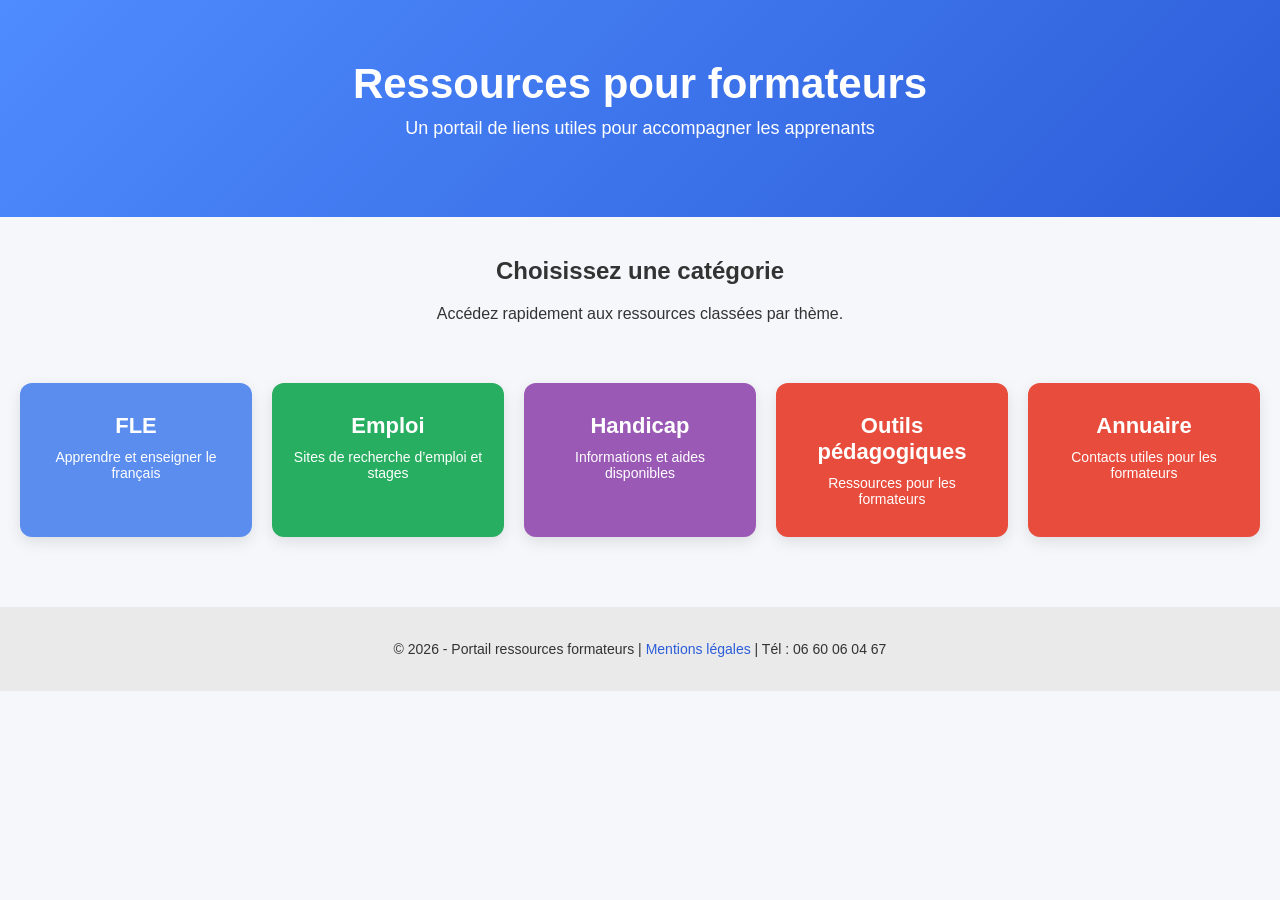
<file: index.html>
<!DOCTYPE html>
<html lang="fr">
<head>
<meta charset="UTF-8">
<title>Ressources pour formateurs</title>
<link rel="stylesheet" href="style.css">
<meta name="robots" content="noindex, nofollow">
<meta name="googlebot" content="noindex, nofollow">
</head>
<body>

<header class="site-header">
    <h1>Ressources pour formateurs</h1>
    <p>Un portail de liens utiles pour accompagner les apprenants</p>
</header>

<main>
<section class="intro">
    <h2>Choisissez une catégorie</h2>
    <p>Accédez rapidement aux ressources classées par thème.</p>
</section>

<section class="categories">
    <a href="fle.html" class="category fle">
        <h3>FLE</h3>
        <p>Apprendre et enseigner le français</p>
    </a>
    <a href="emploi.html" class="category emploi">
        <h3>Emploi</h3>
        <p>Sites de recherche d’emploi et stages</p>
    </a>
    <a href="handicap.html" class="category handicap">
        <h3>Handicap</h3>
        <p>Informations et aides disponibles</p>
    </a>
    <a href="outils.html" class="category outils">
        <h3>Outils pédagogiques</h3>
        <p>Ressources pour les formateurs</p>
    </a>
    <a href="annuaire.html" class="category outils">
<h3>Annuaire</h3>
<p>Contacts utiles pour les formateurs</p>
</a>
</section>
</main>

<footer>
    <p>© 2026 - Portail ressources formateurs | 
    <a href="mentions.html">Mentions légales</a> | Tél : 06 60 06 04 67</p>
</footer>

</body>
</html>
</file>
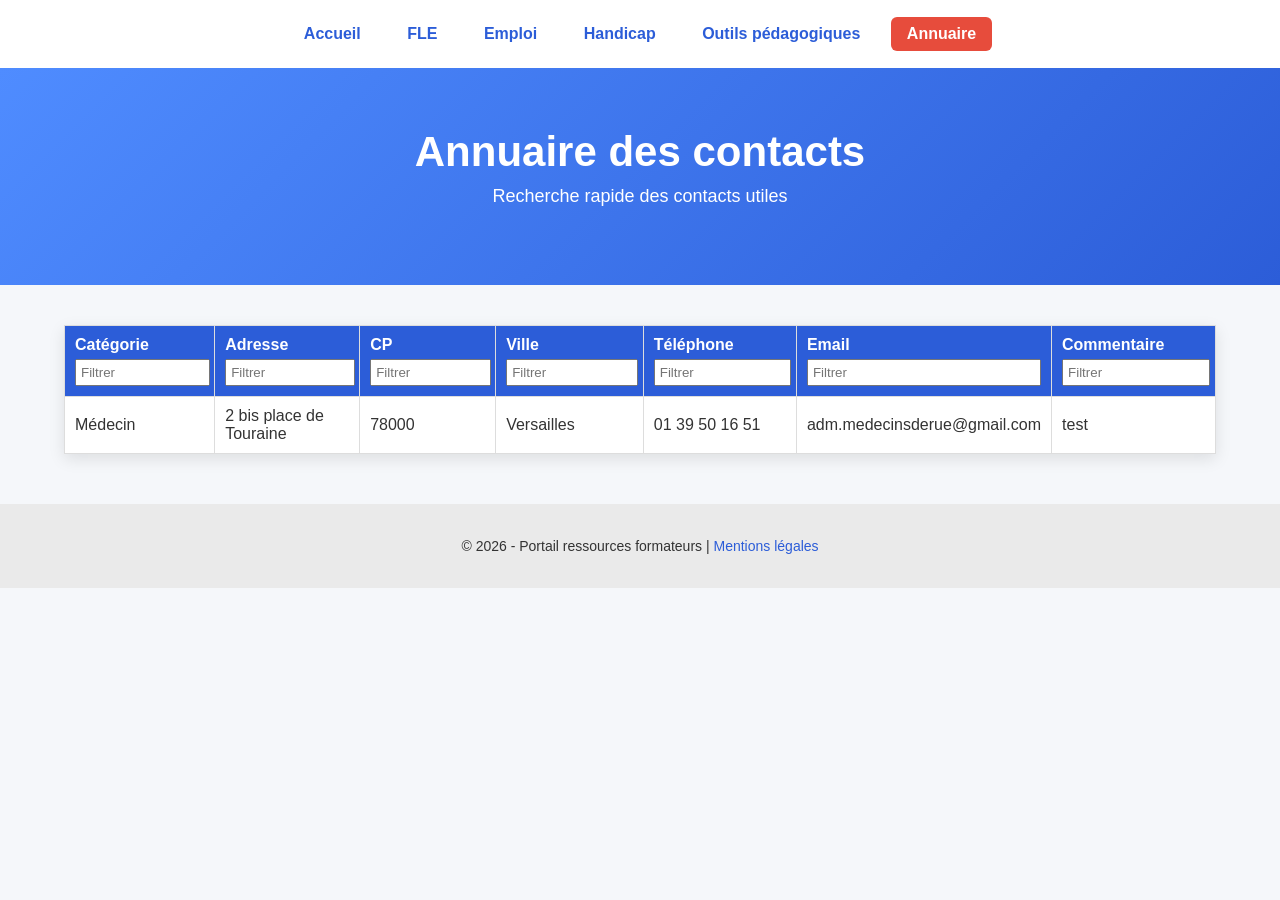
<file: annuaire.html>
<!DOCTYPE html>
<html lang="fr">

<head>
<meta charset="UTF-8">
<title>Annuaire</title>
<link rel="stylesheet" href="style.css">

<meta name="robots" content="noindex, nofollow">
<meta name="googlebot" content="noindex, nofollow">
</head>

<body>

<nav class="main-nav">
<a href="index.html">Accueil</a>
<a href="fle.html">FLE</a>
<a href="emploi.html">Emploi</a>
<a href="handicap.html">Handicap</a>
<a href="outils.html">Outils pédagogiques</a>
<a href="annuaire.html" class="active">Annuaire</a>
</nav>

<header class="site-header">
<a href="index.html" class="site-title">
<h1>Annuaire des contacts</h1>
</a>
<p>Recherche rapide des contacts utiles</p>
</header>

<main>

<table id="annuaire" class="annuaire-table">

<thead>
<tr>
<th>Catégorie<br><input type="text" onkeyup="filterTable(0)" placeholder="Filtrer"></th>
<th>Adresse<br><input type="text" onkeyup="filterTable(1)" placeholder="Filtrer"></th>
<th>CP<br><input type="text" onkeyup="filterTable(2)" placeholder="Filtrer"></th>
<th>Ville<br><input type="text" onkeyup="filterTable(3)" placeholder="Filtrer"></th>
<th>Téléphone<br><input type="text" onkeyup="filterTable(4)" placeholder="Filtrer"></th>
<th>Email<br><input type="text" onkeyup="filterTable(5)" placeholder="Filtrer"></th>
<th>Commentaire<br><input type="text" onkeyup="filterTable(6)" placeholder="Filtrer"></th>
</tr>
</thead>

<tbody>
</tbody>

</table>

</main>

<footer>
<p>© 2026 - Portail ressources formateurs |
<a href="mentions.html">Mentions légales</a></p>
</footer>

<script>

fetch("contacts.csv")
.then(response => response.text())
.then(data => {

let rows = data.split("\n").slice(1);
let tbody = document.querySelector("#annuaire tbody");

rows.forEach(row => {

row = row.trim();
if(row === "") return;

let cols = row.split(",");
let tr = document.createElement("tr");

cols.forEach(col => {

let td = document.createElement("td");
td.textContent = col.trim();
tr.appendChild(td);

});

tbody.appendChild(tr);

});

});

function filterTable(col){

let input = document.querySelectorAll("thead input")[col];
let filter = input.value.toLowerCase();
let rows = document.querySelectorAll("#annuaire tbody tr");

rows.forEach(row => {

let cell = row.children[col];

if(cell.textContent.toLowerCase().includes(filter)){
row.style.display = "";
}else{
row.style.display = "none";
}

});

}

</script>

</body>
</html>
</file>
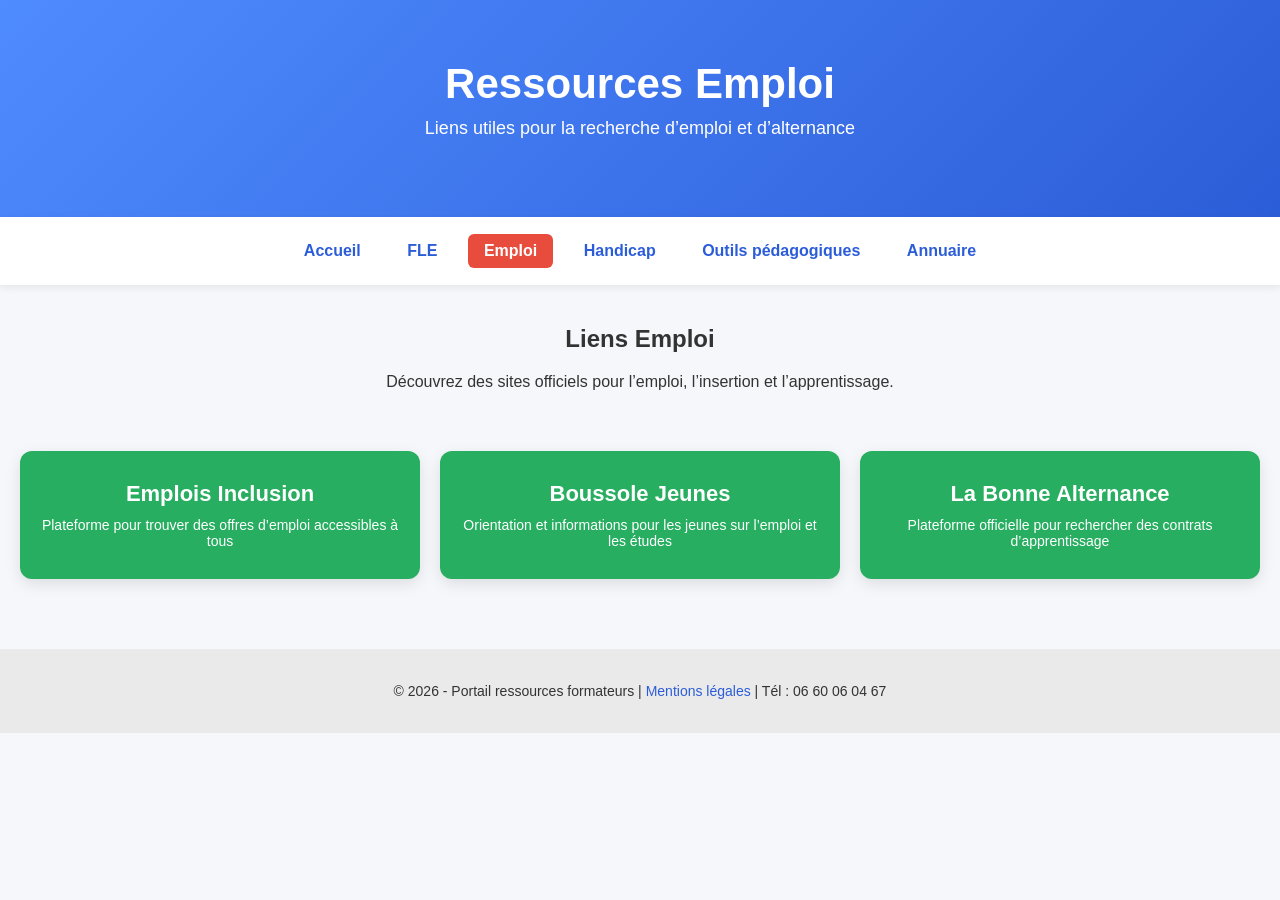
<file: emploi.html>
<!DOCTYPE html>
<html lang="fr">
<head>
<meta charset="UTF-8">
<title>Ressources Emploi - Formateurs</title>
<link rel="stylesheet" href="style.css">
<meta name="robots" content="noindex, nofollow">
<meta name="googlebot" content="noindex, nofollow">
</head>

<body>

<header class="site-header">
<h1>Ressources Emploi</h1>
<p>Liens utiles pour la recherche d’emploi et d’alternance</p>
</header>

<nav class="main-nav">
<a href="index.html">Accueil</a>
<a href="fle.html">FLE</a>
<a href="emploi.html" class="active">Emploi</a>
<a href="handicap.html">Handicap</a>
<a href="outils.html">Outils pédagogiques</a>
<a href="annuaire.html">Annuaire</a>
</nav>

<main>
<section class="intro">
    <h2>Liens Emploi</h2>
    <p>Découvrez des sites officiels pour l’emploi, l’insertion et l’apprentissage.</p>
</section>

<section class="categories">
    <a href="https://emplois.inclusion.beta.gouv.fr/search/employers" class="category emploi" target="_blank">
        <h3>Emplois Inclusion</h3>
        <p>Plateforme pour trouver des offres d’emploi accessibles à tous</p>
    </a>

    <a href="https://boussole.jeunes.gouv.fr/" class="category emploi" target="_blank">
        <h3>Boussole Jeunes</h3>
        <p>Orientation et informations pour les jeunes sur l’emploi et les études</p>
    </a>

    <a href="https://labonnealternance.apprentissage.beta.gouv.fr/" class="category emploi" target="_blank">
        <h3>La Bonne Alternance</h3>
        <p>Plateforme officielle pour rechercher des contrats d’apprentissage</p>
    </a>
</section>
</main>

<footer>
    <p>© 2026 - Portail ressources formateurs | <a href="mentions.html">Mentions légales</a> | Tél : 06 60 06 04 67</p>
</footer>

</body>
</html>
</file>
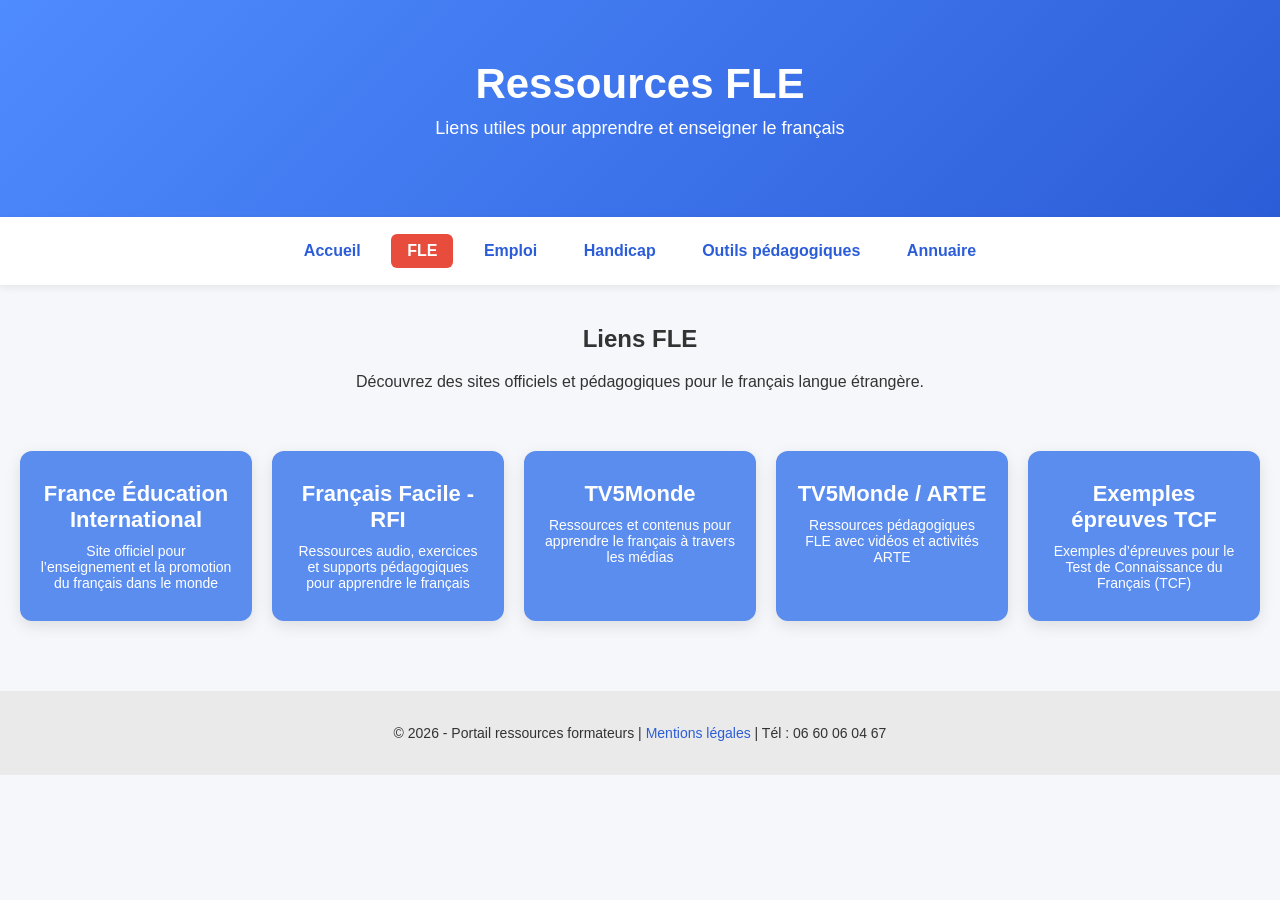
<file: fle.html>
<!DOCTYPE html>
<html lang="fr">
<head>
<meta charset="UTF-8">
<title>Ressources FLE - Formateurs</title>
<link rel="stylesheet" href="style.css">
<meta name="robots" content="noindex, nofollow">
<meta name="googlebot" content="noindex, nofollow">
</head>
<body>

<header class="site-header">
    <h1>Ressources FLE</h1>
    <p>Liens utiles pour apprendre et enseigner le français</p>
</header>
<nav class="main-nav">
<a href="index.html">Accueil</a>
<a href="fle.html"class="active">FLE</a>   
<a href="emploi.html">Emploi</a>
<a href="handicap.html">Handicap</a>
<a href="outils.html">Outils pédagogiques</a>
<a href="annuaire.html">Annuaire</a>
</nav>
<main>
<section class="intro">
    <h2>Liens FLE</h2>
    <p>Découvrez des sites officiels et pédagogiques pour le français langue étrangère.</p>
</section>

<section class="categories">
    <a href="https://www.france-education-international.fr/" class="category fle" target="_blank">
        <h3>France Éducation International</h3>
        <p>Site officiel pour l’enseignement et la promotion du français dans le monde</p>
    </a>

    <a href="https://francaisfacile.rfi.fr/fr/" class="category fle" target="_blank">
        <h3>Français Facile - RFI</h3>
        <p>Ressources audio, exercices et supports pédagogiques pour apprendre le français</p>
    </a>

    <a href="https://www.tv5monde.com/" class="category fle" target="_blank">
        <h3>TV5Monde</h3>
        <p>Ressources et contenus pour apprendre le français à travers les médias</p>
    </a>

    <a href="https://enseigner.tv5monde.com/fle/arte" class="category fle" target="_blank">
        <h3>TV5Monde / ARTE</h3>
        <p>Ressources pédagogiques FLE avec vidéos et activités ARTE</p>
    </a>

    <a href="https://www.france-education-international.fr/test/exemples-epreuves-tcf" class="category fle" target="_blank">
        <h3>Exemples épreuves TCF</h3>
        <p>Exemples d’épreuves pour le Test de Connaissance du Français (TCF)</p>
    </a>
</section>
</main>

<footer>
    <p>© 2026 - Portail ressources formateurs | <a href="mentions.html">Mentions légales</a> | Tél : 06 60 06 04 67</p>
</footer>

</body>
</html>
</file>
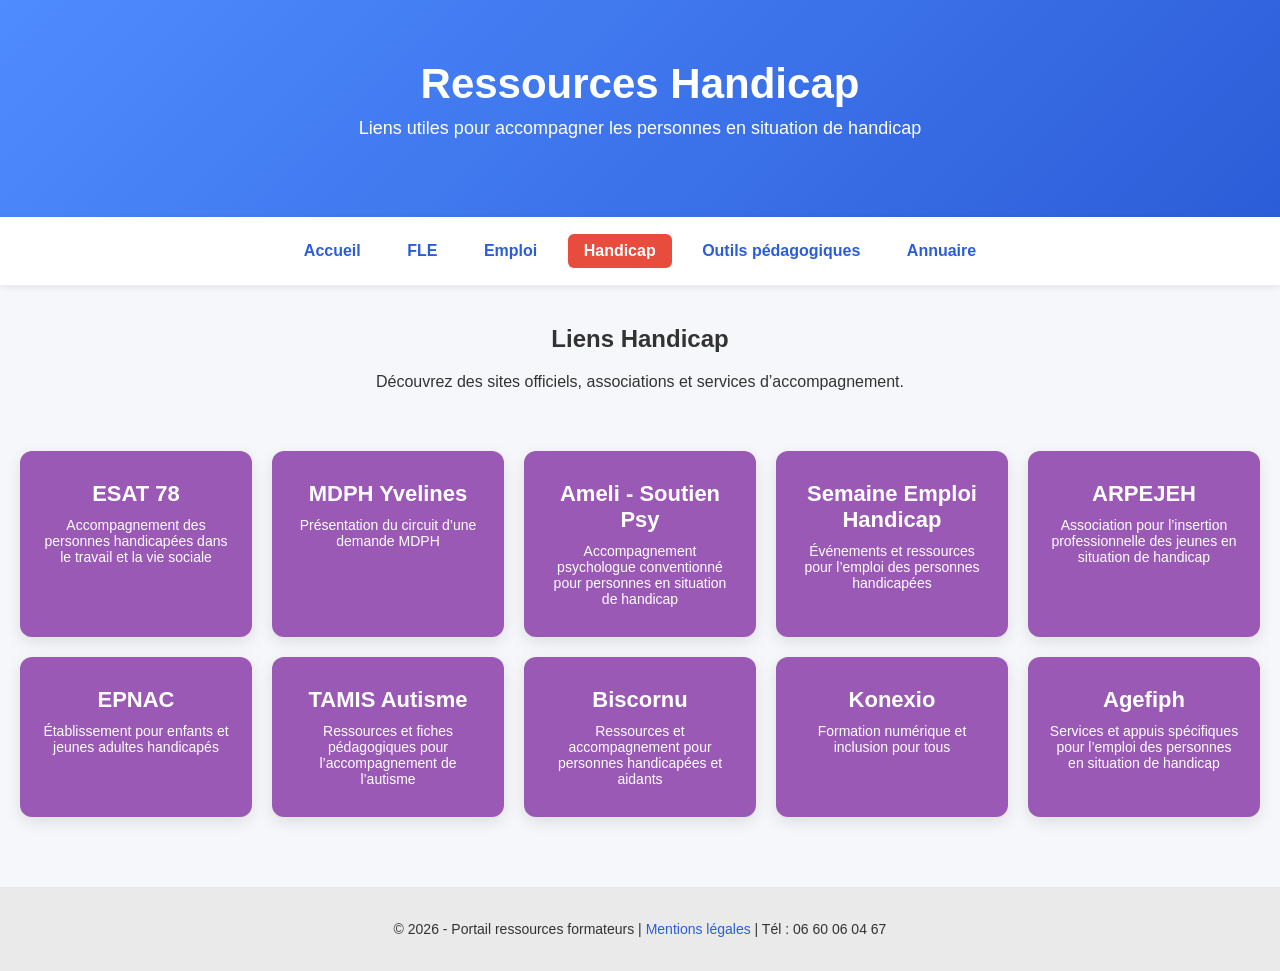
<file: handicap.html>
<!DOCTYPE html>
<html lang="fr">
<head>
<meta charset="UTF-8">
<title>Ressources Handicap - Formateurs</title>
<link rel="stylesheet" href="style.css">
<meta name="robots" content="noindex, nofollow">
<meta name="googlebot" content="noindex, nofollow">
</head>
<body>

<header class="site-header">
    <h1>Ressources Handicap</h1>
    <p>Liens utiles pour accompagner les personnes en situation de handicap</p>
</header>
<nav class="main-nav">
<a href="index.html">Accueil</a>
<a href="fle.html">FLE</a>
<a href="emploi.html">Emploi</a>
<a href="handicap.html" class="active">Handicap</a>
<a href="outils.html">Outils pédagogiques</a>
<a href="annuaire.html">Annuaire</a>
</nav>
<main>
<section class="intro">
    <h2>Liens Handicap</h2>
    <p>Découvrez des sites officiels, associations et services d’accompagnement.</p>
</section>

<section class="categories">
    <a href="https://esat78.com/public/" class="category handicap" target="_blank">
        <h3>ESAT 78</h3>
        <p>Accompagnement des personnes handicapées dans le travail et la vie sociale</p>
    </a>

    <a href="https://www.yvelines.fr/wp-content/uploads/2024/DAMDA-circuit-dune-demande-MDPH-.pptx" class="category handicap" target="_blank">
        <h3>MDPH Yvelines</h3>
        <p>Présentation du circuit d’une demande MDPH</p>
    </a>

    <a href="https://www.ameli.fr/medecin/exercice-liberal/prise-charge-situation-type-soin/accompagnement-psychologue-conventionne-mon-soutien-psy" class="category handicap" target="_blank">
        <h3>Ameli - Soutien Psy</h3>
        <p>Accompagnement psychologue conventionné pour personnes en situation de handicap</p>
    </a>

    <a href="https://www.semaine-emploi-handicap.com/" class="category handicap" target="_blank">
        <h3>Semaine Emploi Handicap</h3>
        <p>Événements et ressources pour l’emploi des personnes handicapées</p>
    </a>

    <a href="https://www.arpejeh.com/" class="category handicap" target="_blank">
        <h3>ARPEJEH</h3>
        <p>Association pour l’insertion professionnelle des jeunes en situation de handicap</p>
    </a>

    <a href="https://www.epnak.org/" class="category handicap" target="_blank">
        <h3>EPNAC</h3>
        <p>Établissement pour enfants et jeunes adultes handicapés</p>
    </a>

    <a href="https://www.tamis-autisme.org/fiche/details/id:2438/" class="category handicap" target="_blank">
        <h3>TAMIS Autisme</h3>
        <p>Ressources et fiches pédagogiques pour l’accompagnement de l’autisme</p>
    </a>

    <a href="https://www.biscornu.org/" class="category handicap" target="_blank">
        <h3>Biscornu</h3>
        <p>Ressources et accompagnement pour personnes handicapées et aidants</p>
    </a>

    <a href="https://www.konexio.eu/decouvrir-konexio" class="category handicap" target="_blank">
        <h3>Konexio</h3>
        <p>Formation numérique et inclusion pour tous</p>
    </a>

    <a href="https://www.agefiph.fr/services/appuis-specifiques" class="category handicap" target="_blank">
        <h3>Agefiph</h3>
        <p>Services et appuis spécifiques pour l’emploi des personnes en situation de handicap</p>
    </a>
</section>
</main>

<footer>
    <p>© 2026 - Portail ressources formateurs | <a href="mentions.html">Mentions légales</a> | Tél : 06 60 06 04 67</p>
</footer>

</body>
</html>
</file>
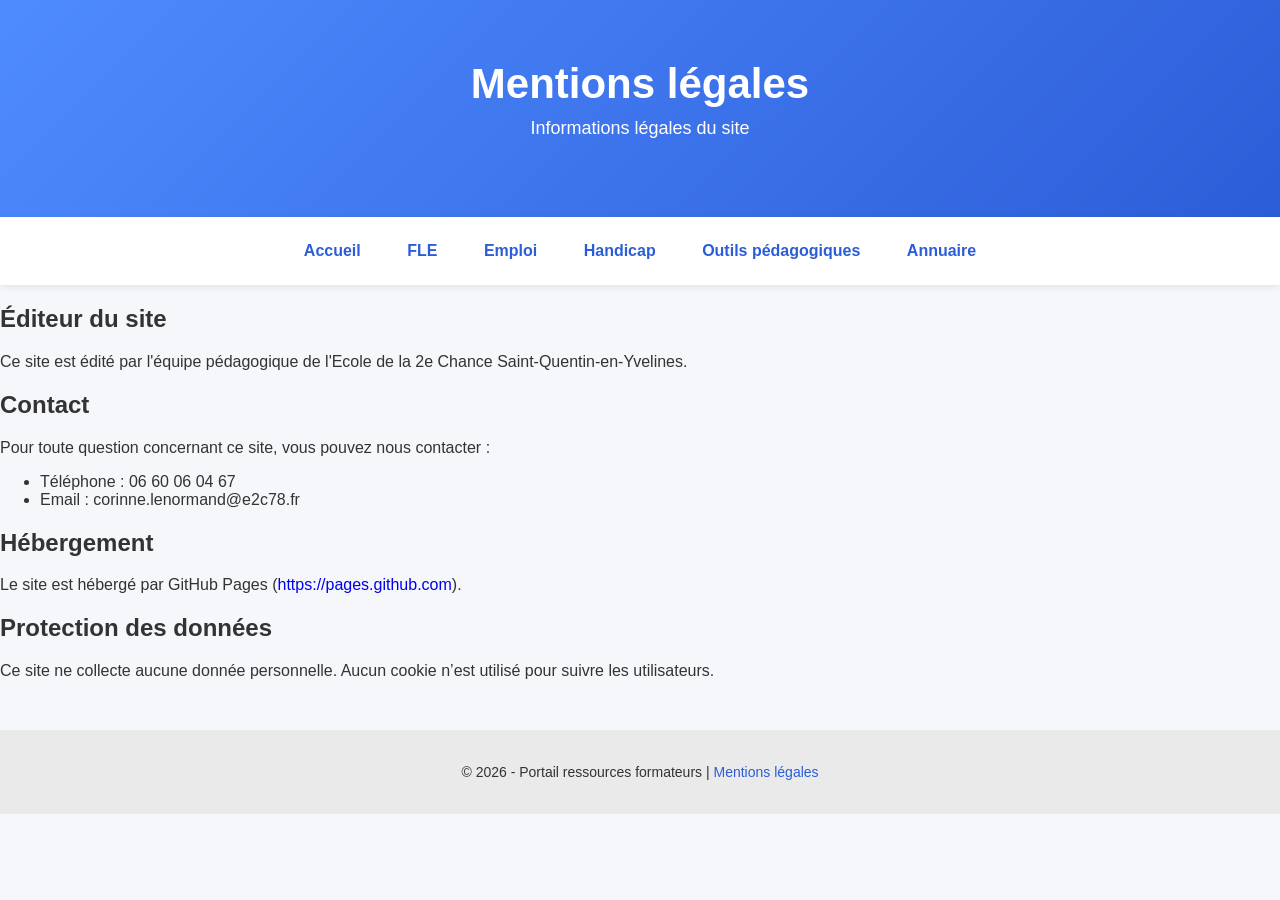
<file: mentions.html>
<!DOCTYPE html>
<html lang="fr">
<head>
<meta charset="UTF-8">
<title>Mentions légales - Ressources pour formateurs</title>
<link rel="stylesheet" href="style.css">
<meta name="robots" content="noindex, nofollow">
<meta name="googlebot" content="noindex, nofollow">
</head>
<body>

<header class="site-header">
<h1><a href="index.html" class="site-title">Mentions légales</a></h1>
<p>Informations légales du site</p>
</header>

<nav class="main-nav">
<a href="index.html">Accueil</a>
<a href="fle.html">FLE</a>
<a href="emploi.html">Emploi</a>
<a href="handicap.html">Handicap</a>
<a href="outils.html">Outils pédagogiques</a>
<a href="annuaire.html">Annuaire</a>
</nav>

<main>
<section class="legal">
<h2>Éditeur du site</h2>
<p>Ce site est édité par l'équipe pédagogique de l'Ecole de la 2e Chance Saint-Quentin-en-Yvelines.</p>
<h2>Contact</h2>
<p>Pour toute question concernant ce site, vous pouvez nous contacter :</p>
<ul>
    <li>Téléphone : 06 60 06 04 67</li>
    <li>Email : corinne.lenormand@e2c78.fr</li>
</ul>
<h2>Hébergement</h2>
<p>Le site est hébergé par GitHub Pages (<a href="https://pages.github.com" target="_blank">https://pages.github.com</a>).</p>

<h2>Protection des données</h2>
<p>Ce site ne collecte aucune donnée personnelle. Aucun cookie n’est utilisé pour suivre les utilisateurs.</p>
</section>
</main>

<footer>
<p>© 2026 - Portail ressources formateurs | <a href="mentions.html">Mentions légales</a></p>
</footer>

</body>
</html>
</file>
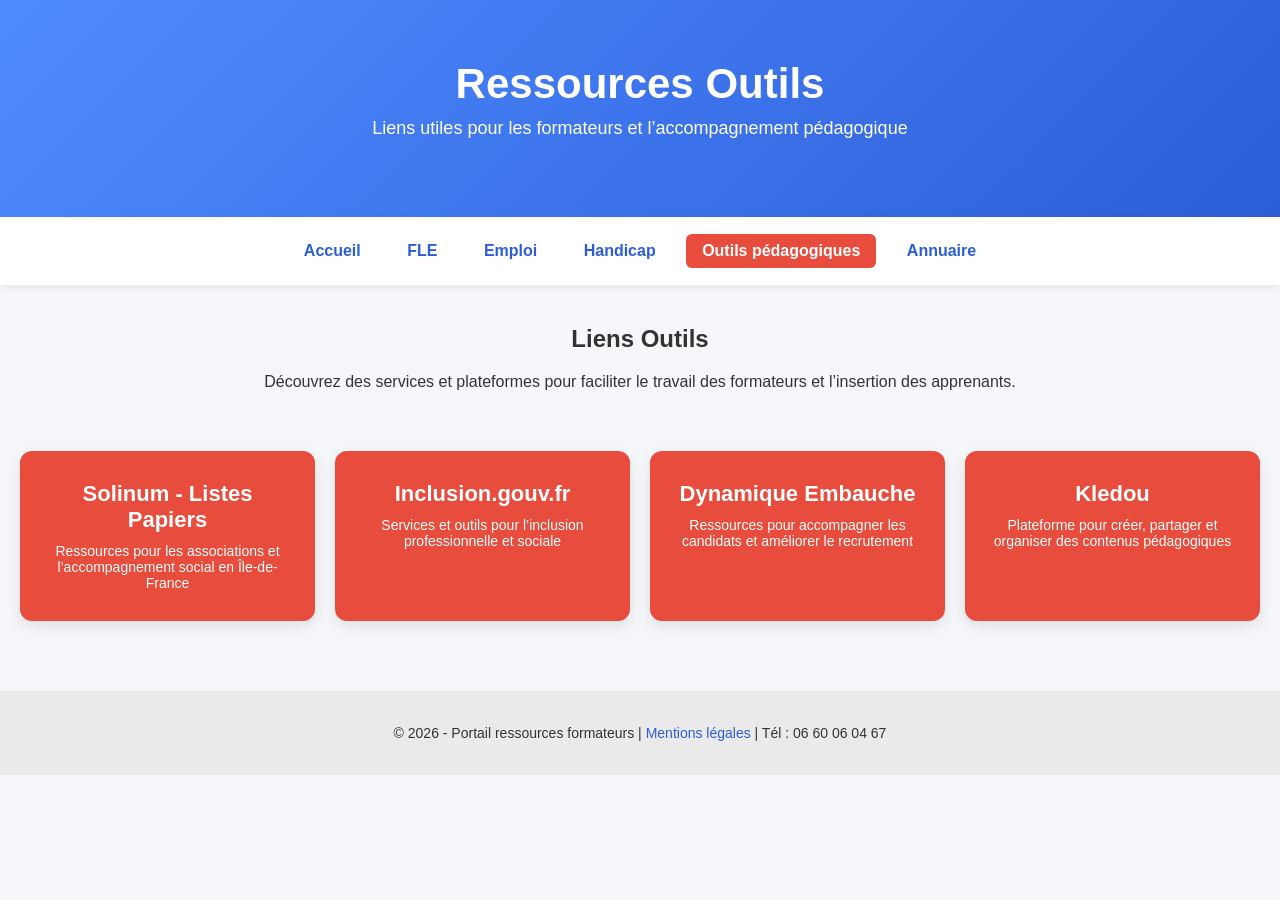
<file: outils.html>
<!DOCTYPE html>
<html lang="fr">
<head>
<meta charset="UTF-8">
<title>Ressources Outils - Formateurs</title>
<link rel="stylesheet" href="style.css">
<meta name="robots" content="noindex, nofollow">
<meta name="googlebot" content="noindex, nofollow">
</head>
<body>

<header class="site-header">
    <h1>Ressources Outils</h1>
    <p>Liens utiles pour les formateurs et l’accompagnement pédagogique</p>
</header>
<nav class="main-nav">
<a href="index.html">Accueil</a>
<a href="fle.html">FLE</a>
<a href="emploi.html">Emploi</a>
<a href="handicap.html">Handicap</a>
<a href="outils.html" class="active">Outils pédagogiques</a>
<a href="annuaire.html">Annuaire</a>
</nav>
    
<main>
<section class="intro">
    <h2>Liens Outils</h2>
    <p>Découvrez des services et plateformes pour faciliter le travail des formateurs et l’insertion des apprenants.</p>
</section>

<section class="categories">
    <a href="https://solinum.org/listes-papiers/ile-de-france" class="category outils" target="_blank">
        <h3>Solinum - Listes Papiers</h3>
        <p>Ressources pour les associations et l’accompagnement social en Île-de-France</p>
    </a>

    <a href="https://inclusion.gouv.fr/services/nos-services/" class="category outils" target="_blank">
        <h3>Inclusion.gouv.fr</h3>
        <p>Services et outils pour l’inclusion professionnelle et sociale</p>
    </a>

    <a href="https://www.dynamique-embauche.fr/" class="category outils" target="_blank">
        <h3>Dynamique Embauche</h3>
        <p>Ressources pour accompagner les candidats et améliorer le recrutement</p>
    </a>

    <a href="https://kledou.fr/" class="category outils" target="_blank">
        <h3>Kledou</h3>
        <p>Plateforme pour créer, partager et organiser des contenus pédagogiques</p>
    </a>
</section>
</main>

<footer>
    <p>© 2026 - Portail ressources formateurs | <a href="mentions.html">Mentions légales</a> | Tél : 06 60 06 04 67</p>
</footer>

</body>
</html>
</file>
<file: style.css>
/* Styles généraux */
body{
    font-family: Arial, sans-serif;
    margin:0;
    background:#f5f7fa;
    color:#333;
}

a{
    text-decoration:none;
}

/* Header */
.site-header{
    background: linear-gradient(135deg,#4f8cff,#2c5dd8);
    color:white;
    padding:60px 20px;
    text-align:center;
}

.site-header h1{
    margin:0;
    font-size:42px;
}

.site-header p{
    font-size:18px;
    margin-top:10px;
}

/* Lien du titre */
.site-title{
    color:white;
    text-decoration:none;
}

.site-title:hover{
    text-decoration:underline;
}

/* Section intro */
.intro{
    margin:40px 0;
    text-align:center;
}

/* Grille des catégories */
.categories{
    display:grid;
    grid-template-columns: repeat(auto-fit, minmax(200px,1fr));
    gap:20px;
    padding:20px;
}

/* Cartes / Boutons colorés */
.category{
    display:block;
    padding:30px 20px;
    border-radius:12px;
    color:white;
    text-decoration:none;
    box-shadow:0 5px 15px rgba(0,0,0,0.1);
    transition: transform 0.3s, box-shadow 0.3s, filter 0.3s;
    text-align:center;
}

.category h3{
    margin-top:0;
    margin-bottom:10px;
    font-size:22px;
}

.category p{
    margin:0;
    font-size:14px;
}

/* Effet au survol */
.category:hover{
    transform: translateY(-5px);
    box-shadow:0 10px 20px rgba(0,0,0,0.15);
    filter: brightness(1.1);
}

/* Couleurs des catégories */
.fle{background:#5b8def;}
.emploi{background:#27ae60;}
.handicap{background:#9b59b6;}
.demarches{background:#f39c12;}
.outils{background:#e74c3c;}

/* Menu de navigation */
.main-nav{
    background:#ffffff;
    padding:12px;
    text-align:center;
    box-shadow:0 2px 8px rgba(0,0,0,0.08);
}

.main-nav a{
    display:inline-block;
    margin:5px;
    padding:8px 16px;
    border-radius:6px;
    font-weight:bold;
    color:#2c5dd8;
    transition:background 0.3s, color 0.3s;
}

.main-nav a:hover{
    background:#2c5dd8;
    color:white;
}

.main-nav .active{
    background:#e74c3c;
    color:white;
}

/* Tableau annuaire */

.annuaire-table{
    width:90%;
    margin:40px auto;
    border-collapse:collapse;
    background:white;
    box-shadow:0 5px 15px rgba(0,0,0,0.1);
}

.annuaire-table th,
.annuaire-table td{
    padding:10px;
    border:1px solid #ddd;
    text-align:left;
}

.annuaire-table th{
    background:#2c5dd8;
    color:white;
}

.annuaire-table tr:nth-child(even){
    background:#f2f4f8;
}

.annuaire-table input{
    width:95%;
    padding:4px;
    margin-top:5px;
}

/* Footer */
footer{
    margin-top:50px;
    padding:20px;
    background:#eaeaea;
    text-align:center;
    font-size:14px;
}

footer a{
    color:#2c5dd8;
}

footer a:hover{
    text-decoration:underline;
}

/* Responsive */
@media(max-width:600px){

    .site-header h1{
        font-size:32px;
    }

    .category{
        padding:25px 15px;
    }

    .annuaire-table{
        width:95%;
        font-size:14px;
    }

}
</file>
